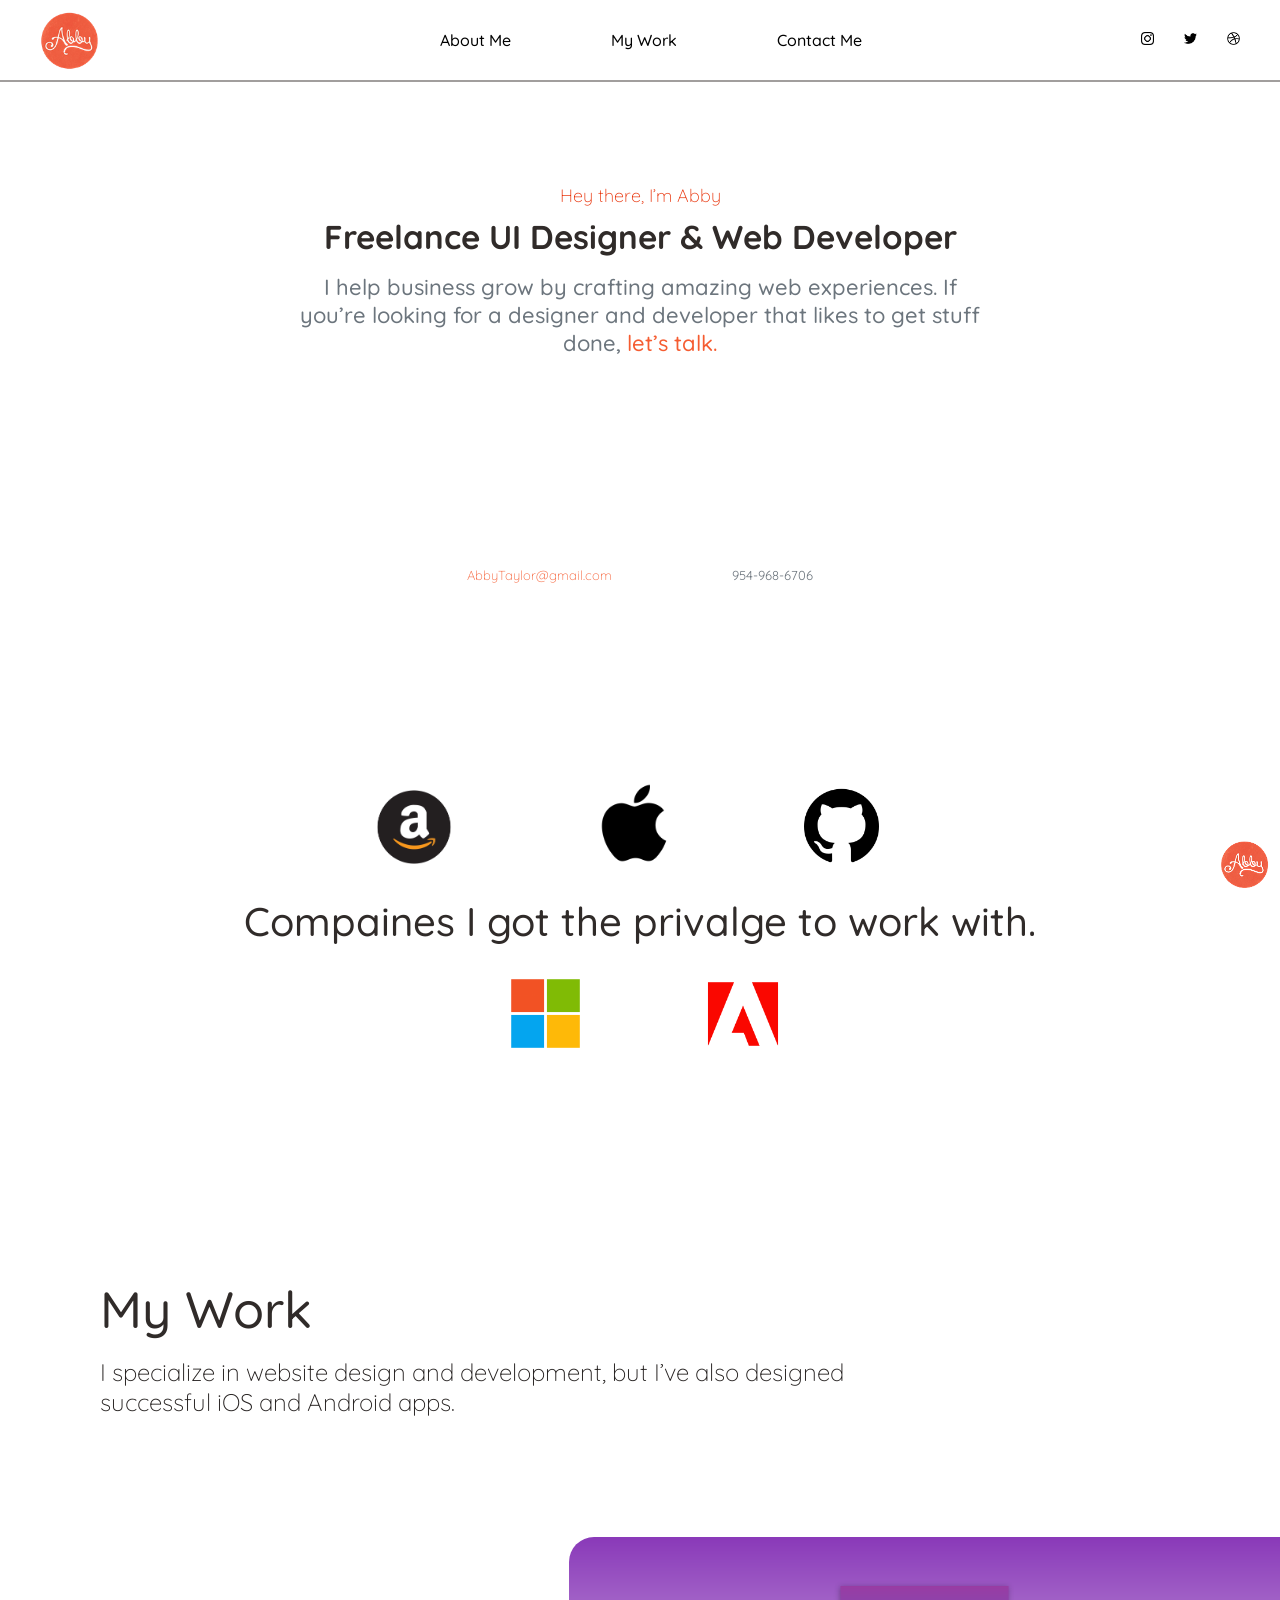
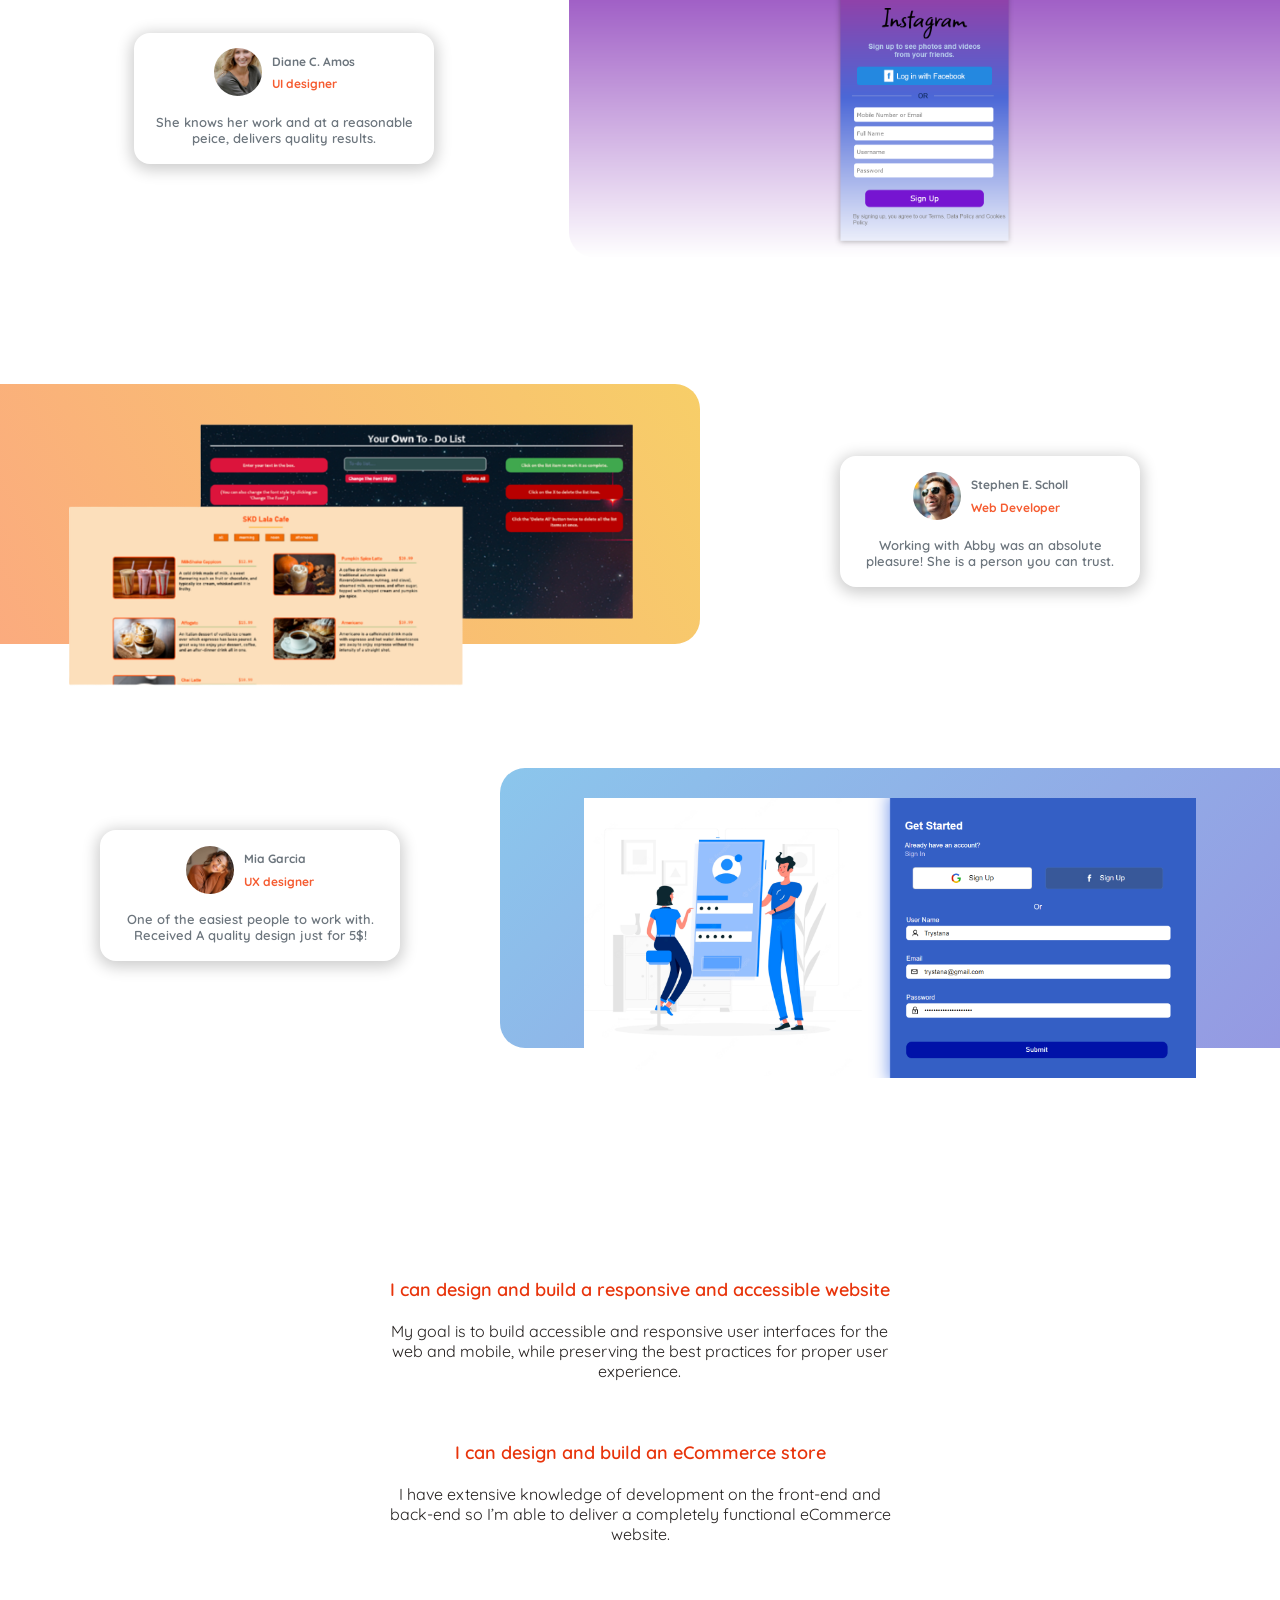
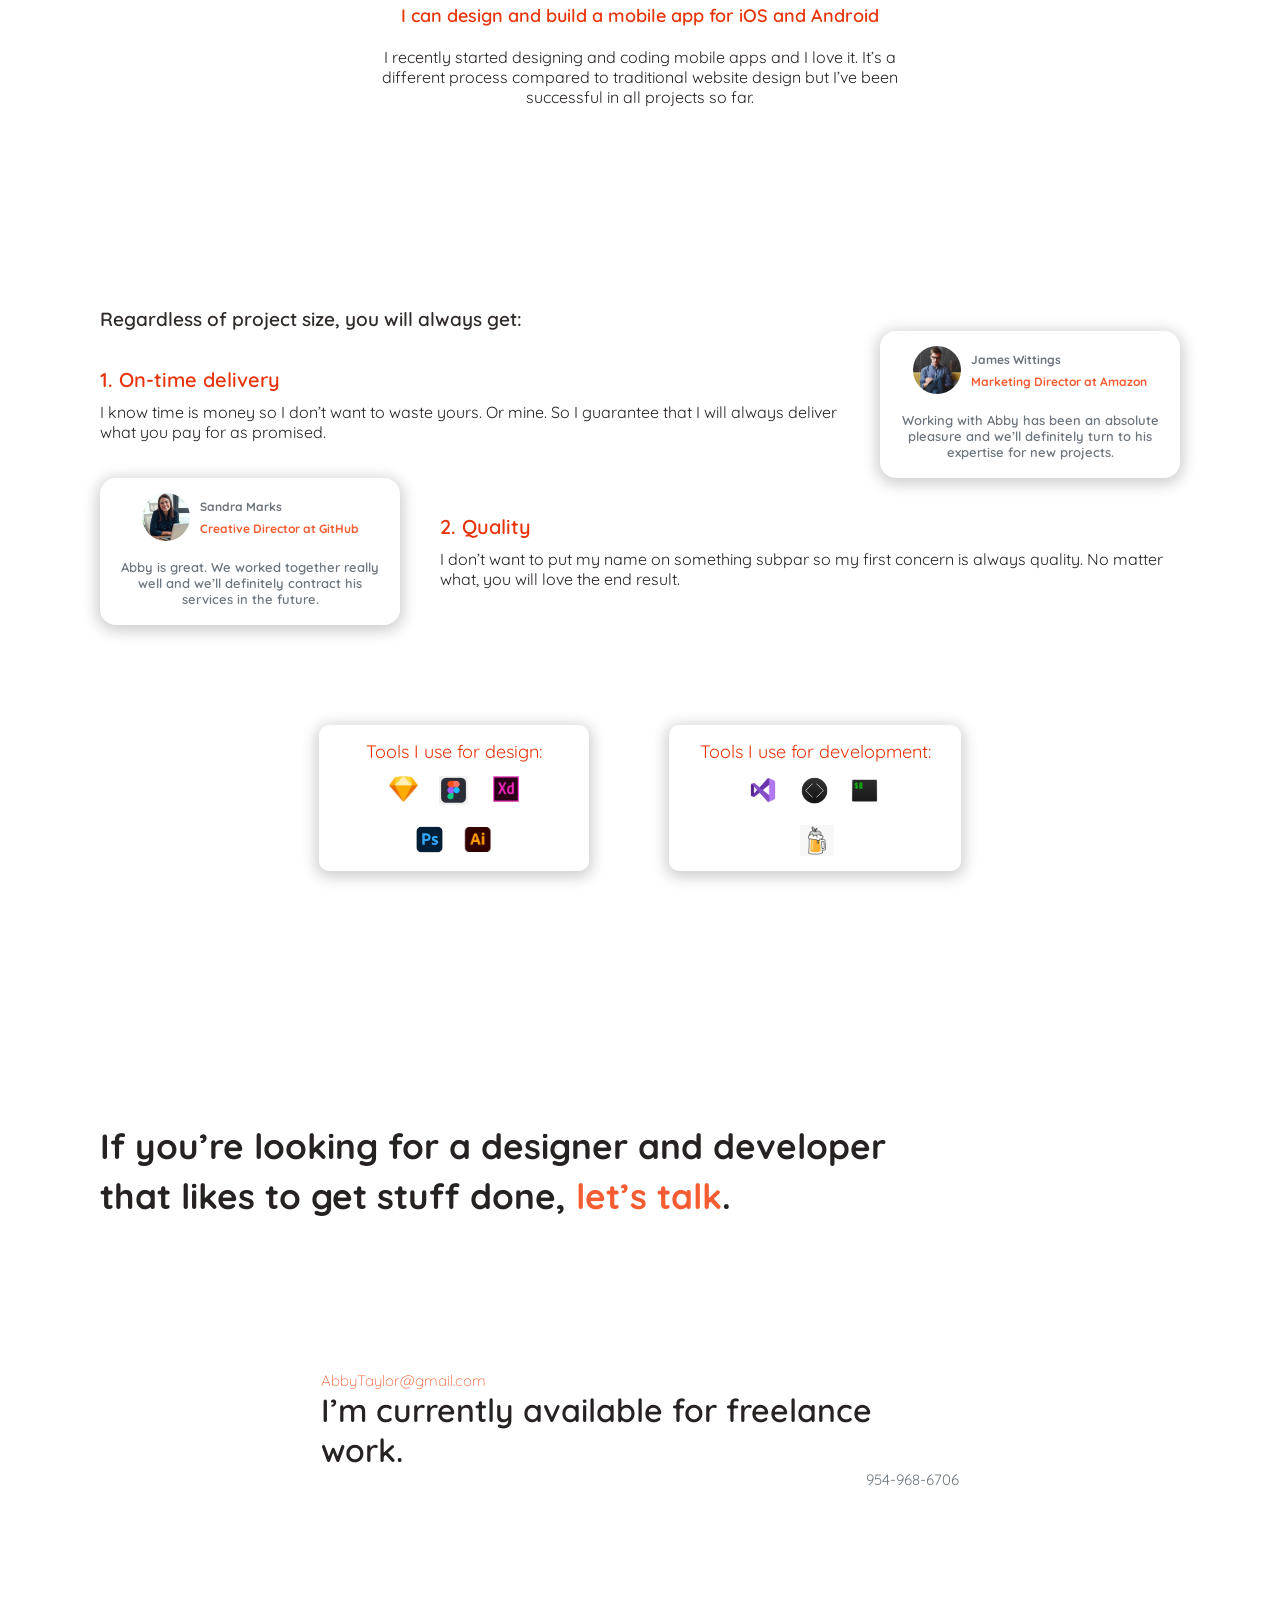
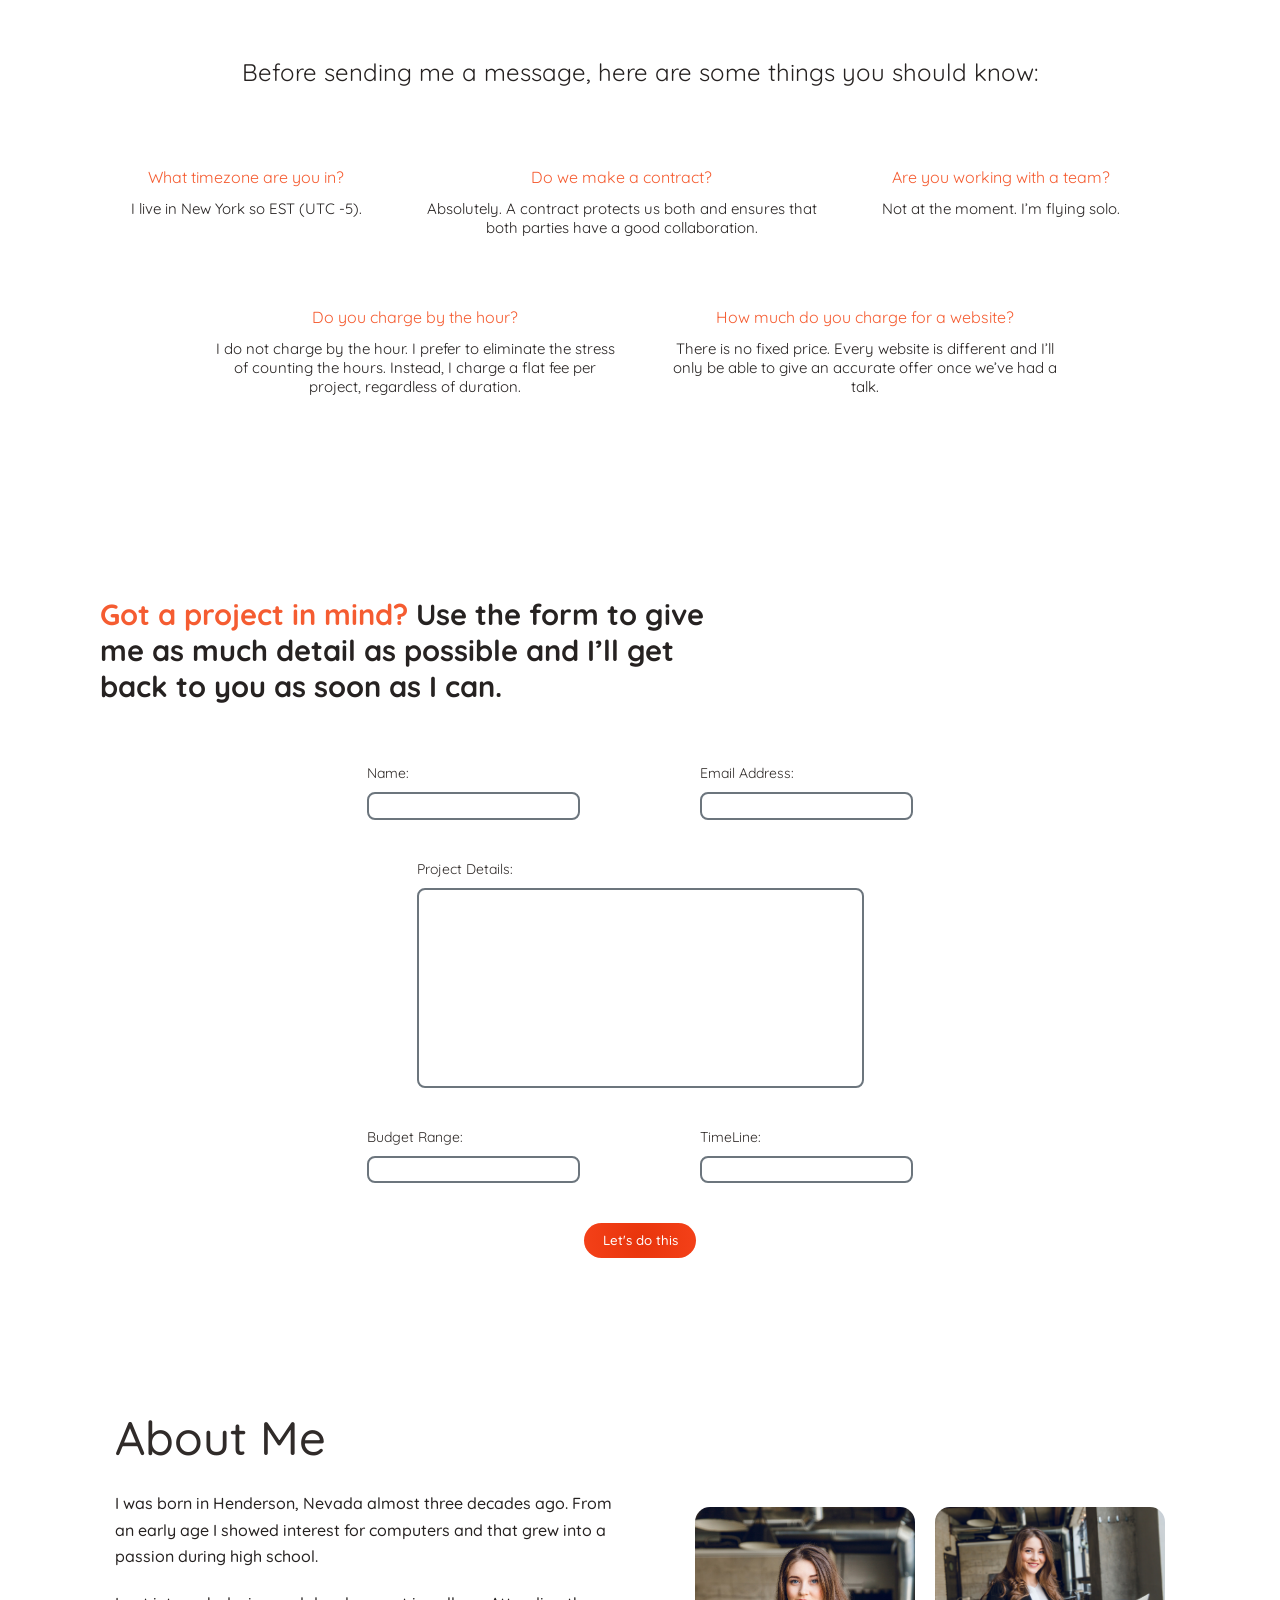
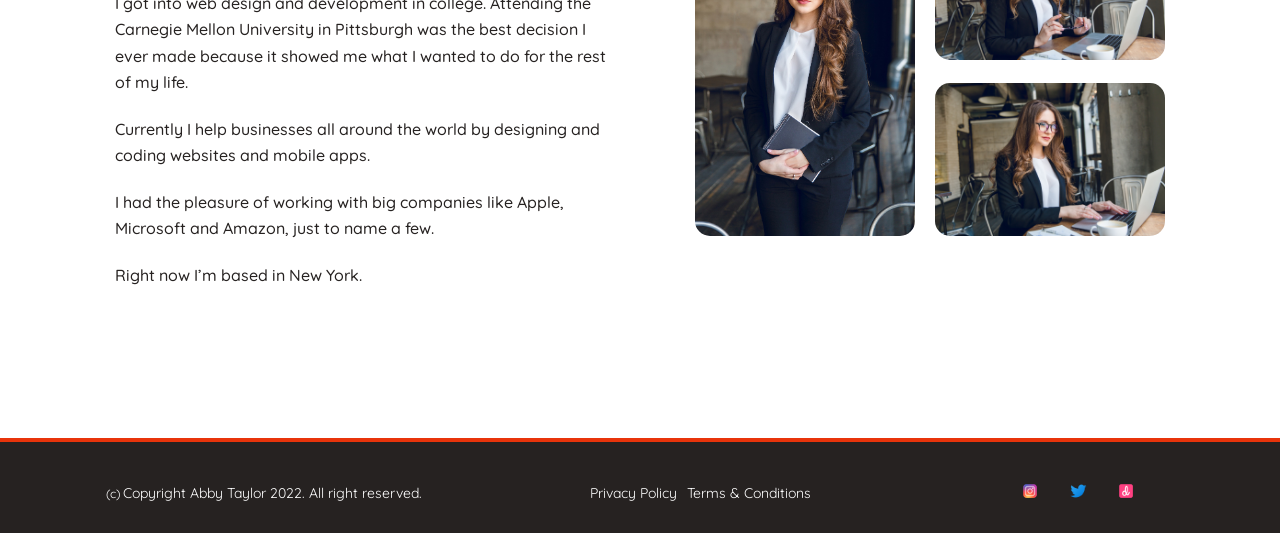
<file: index.html>
﻿<!DOCTYPE html>
<html>
    <head>
        <meta charset="utf-8" />
        <title>Abby Taylor</title>
        <meta name="viewport" content="width=device-width, initial-scale=1.0">
        <link href="Fp.css" rel="stylesheet" />
    </head>
    <body>

        <header class="header" id="header">

            <img src="Img/logo.png" class="logo" />

            <nav>
                <ul class="nav-links">
                    <li><a class="nav-li about-me" id="AboutMe">About Me</a></li>
                    <li><a class="nav-li my-work" id="MyWork">My Work</a></li>
                    <li><a class="nav-li contant-me" id="ContactMe">Contact Me</a></li>
                </ul>
            </nav>

            <ul class="img-ul">
                <li><img src="Img/logo/instagram-brands.png" class="fa-brands fa-instagram" /></li>
                <li><img src="Img/logo/twitter-brands.png" class="fa-brands fa-twitter" /></li>
                <li><img src="Img/logo/dribbble-brands.png" class="fa-brands fa-dribbble" /></li>
            </ul>

        </header>

        <!-- HERO SECTION -->

        <main class="main-section" id="hero-section">
            <section class="hero-section">
                <h3 class="hero-name">Hey there, I’m Abby</h3>
                <h1 class="hero-job">Freelance UI Designer & Web Developer</h1>
                <h2 class="hero-intro">
                    I help business grow by crafting amazing web experiences. If
                    you’re looking for a designer and developer that likes to get stuff
                    done, <span class="hero-intro-highlight">let’s talk.</span>
                </h2>
            </section>

            <div class=button-with-de>
                <p><a class="email">AbbyTaylor@gmail.com</a></p>
                <p class="num">954-968-6706</p>
            </div>
        </main>

        <!-- CLIENT SECTION -->

        <section class="client-section">

            <div class="client-section-container">
                <ul class="company-img">
                    <li><img class="amazon image" src="Img/logo/amezon.png" /></li>
                    <li><img class="apple image" src="Img/logo/apple.png" /></li>
                    <li><img class="github image" src="Img/logo/github.png" /></li>
                </ul>

                <p class="client-header">Compaines I got the privalge to work with.</p>

                <ul class="company-img-sec">
                    <li><img class="microsoft image" src="Img/logo/microsoft.png" /></li>
                    <li><img class="adobe image" src="Img/logo/adobe.png" /></li>
                </ul>
            </div>
        </section>

        <!-- PORTFOLIO SECTION -->

        <section class="portfolio-section" id="work-section">

            <div class="portfolio-first-section">
                <div>
                    <h2 class="portfolio-header">My Work</h2>
                    <p class="portfolio-discription">
                        I specialize in website design and development, but I’ve also
                        designed successful iOS and Android apps.
                    </p>
                </div>
            </div>

                <div class="project-testnomail insta-testnomail">
                    <div class="testnomail-box second-testnomail">
                        <div class="testnomail-info-box">
                            <div class="testnomial-image-box"><img class="ppl" src="people/woman-2.jpg" /></div>
                            <div>
                                <p class="testnomail-name">Diane C. Amos</p>
                                <p class="testnomail-job">UI designer</p>
                            </div>
                        </div>
                        <p class="testnomail-review">
                            She knows her work and at a reasonable peice, delivers quality results.
                        </p>
                    </div>

                    <div class="portfolio-image-one">
                        <img class="insta-pic" src="Img/insta.png" />
                    </div>
                </div>

            <div class="project-testnomail">
                <div class="portfolio-second-section">
                    <div class="portfolio-image-two">
                        <img class="images sec-image" src="Img/sec-collage2.png" />
                    </div>
                </div>

                <div class="testnomail-box first-testnomail">
                    <div class="testnomail-info-box">
                        <div class="testnomial-image-box"><img class="ppl" src="people/man-2.jpg" /></div>
                        <div>
                            <p class="testnomail-name">Stephen E. Scholl</p>
                            <p class="testnomail-job">Web Developer</p>
                        </div>
                    </div>
                    <p class="testnomail-review">
                        Working with Abby was an absolute pleasure! She is a person you can trust.
                    </p>
                </div>
            </div>

            <div class="project-testnomail">
                <div class="testnomail-box third-testnomial">
                    <div class="testnomail-info-box">
                        <div class="testnomial-image-box"><img class="ppl" src="people/woman-1.jpg" /></div>
                        <div>
                            <p class="testnomail-name">Mia Garcia</p>
                            <p class="testnomail-job">UX designer</p>
                        </div>
                    </div>
                    <p class="testnomail-review">
                        One of the easiest people to work with. Received A quality design just for 5$!
                    </p>
                </div>

                <div class="portfolio-third-section">
                    <div class="portfolio-image-third">
                        <img class="images login-image" src="Img/login.png" />
                    </div>
                </div>
            </div>
        </section>




        <!-- SERIVCE SECTION -->

        <section class="service-section">

            <div class="service-section-mainbox">

                <div class="title-disc-box">
                    <p class="title">I can design and build a responsive and accessible website</p>
                    <p class="disc">
                        My goal is to build accessible and responsive user interfaces for
                        the web and mobile, while preserving the best practices for proper
                        user experience.
                    </p>
                </div>

                <div class="title-disc-box">
                    <p class="title">I can design and build an eCommerce store</p>
                    <p class="disc">
                        I have extensive knowledge of development on the front-end and
                        back-end so I’m able to deliver a completely functional
                        eCommerce website.
                    </p>
                </div>

                <div class="title-disc-box">
                    <p class="title">I can design and build a mobile app for iOS and Android</p>
                    <p class="disc">
                        I recently started designing and coding mobile apps and I love it.
                        It’s a different process compared to traditional website design but
                        I’ve been successful in all projects so far.
                    </p>
                </div>
            </div>
        </section>

        <!-- ADVANTAGE SECTION -->

        <section class="advantage-section">

            <!-- Advantage Section -->
            <div class="advantage-header">Regardless of project size, you will always get:</div>

            <div class="point-testnomail-flexbox">
                <div>
                    <div class="advantage-point">1. On-time delivery</div>
                    <div class="advantage-point-disc">
                        I know time is money so I don’t want to waste yours. Or mine. So I
                        guarantee that I will always deliver what you pay for as promised.
                    </div>
                </div>

                <div class="project-testnomail">
                    <div class="testnomail-box second-testnomail advantage-testnomail">
                        <div class="testnomail-info-box">
                            <div class="testnomial-image-box"><img class="ppl" src="people/man-3.jpg" /></div>
                            <div>
                                <p class="testnomail-name">James Wittings</p>
                                <p class="testnomail-job">Marketing Director at Amazon</p>
                            </div>
                        </div>
                        <p class="testnomail-review">
                            Working with Abby has been an absolute pleasure and we’ll
                            definitely turn to his expertise for new projects.
                        </p>
                    </div>
                </div>
            </div>

            <div class="point-testnomail-sec-flexbox">

                <div class="project-testnomail">
                    <div class="testnomail-box second-testnomail advantage-testnomail">
                        <div class="testnomail-info-box">
                            <div class="testnomial-image-box"><img class="ppl" src="people/woman-3.jpg" /></div>
                            <div>
                                <p class="testnomail-name">Sandra Marks</p>
                                <p class="testnomail-job">Creative Director at GitHub</p>
                            </div>
                        </div>
                        <p class="testnomail-review">
                            Abby is great. We worked together really well and we’ll
                            definitely contract his services in the future.
                        </p>
                    </div>
                </div>

                <div>
                    <div class="advantage-point">2. Quality</div>
                    <div class="advantage-point-disc">
                        I don’t want to put my name on something subpar so my first
                        concern is always quality. No matter what, you will love the end
                        result.
                    </div>
                </div>
            </div>


            <!-- Desigining tools box -->

            <div class="tools-mainbox">

                <div class="design-box design-box-one">
                    <div class="design-header">Tools I use for design:</div>

                    <div class="images-of-design design-image-one">
                        <img class="sketch tools" src="Img/logo/sketch.png" />
                        <img class="figma tools" src="Img/logo/figma.png" />
                        <img class="adobe-xd tools" src="Img/logo/adobe-xd.png" />
                        <div class="grid-second-row">
                            <img class="adobe-phs tools" src="Img/logo/adobe-photoshop.png" />
                            <img class="adobe-illu tools" src="Img/logo/adobe-Illustrator.png" />
                        </div>
                    </div>
                </div>

                <div class="design-box design-box-two">
                    <div class="design-header design-header-second">Tools I use for development:</div>

                    <div class="images-of-design design-image-two">
                        <img class="VSCode tools" src="Img/logo/Visual-Studio-Logo.png" />
                        <img class="codekiticon tools" src="Img/logo/codekiticon.png" />
                        <img class="iTerm tools" src="Img/logo/ITerm.png" />
                        <img class="homebrew tools" src="Img/logo/homebrew.png" />
                    </div>
                </div>
            </div>
        </section>

        <!-- CONTACT PAGE SECTION -->

        <section class="contact-section">

            <h2 class="contact-header">
                If you’re looking for a designer and developer that likes to get stuff
                done, <span class="header-span">let’s talk</span>.
            </h2>

            <div class="contact-subtitle-mainbox">
                <div class="contact-subtitle-secbox">
                    <div class="email contact-seaction-email">AbbyTaylor@gmail.com</div>
                    <div class="subtitle-line">I’m currently available for freelance work.</div>
                    <div class="num contact-seaction-num">954-968-6706</div>
                </div>
            </div>

            <!-- FAQ Section -->

            <div class="faq-header">
                Before sending me a message, here are some things you should
                know:
            </div>

            <div class="question-answer">

                <div class="faq faq-one">
                    <div class="question">What timezone are you in?</div>
                    <div class="answer">I live in New York so EST (UTC -5).</div>
                </div>

                <div class="faq">
                    <div class="question">Do we make a contract?</div>
                    <div class="answer">
                        Absolutely. A contract protects us both and ensures that both
                        parties have a good collaboration.
                    </div>
                </div>

                <div class="faq">
                    <div class="question">Are you working with a team?</div>
                    <div class="answer">
                        Not at the moment. I’m flying solo.
                    </div>
                </div>

            </div>

            <div class="question-answer-second-row">
                <div class="faq">
                    <div class="question">Do you charge by the hour?</div>
                    <div class="answer">
                        I do not charge by the hour. I prefer to eliminate the stress of
                        counting the hours. Instead, I charge a flat fee per project,
                        regardless of duration.
                    </div>
                </div>

                <div class="faq">
                    <div class="question">How much do you charge for a website?</div>
                    <div class="answer">
                        There is no fixed price. Every website is different and I’ll only be
                        able to give an accurate offer once we’ve had a talk.
                    </div>
                </div>

            </div>
        </section>



        <!-- CONTACT FORM SECTION -->

        <section class="contact-form-section" id="contact-section">

            <h2 class="contact-form-header">
                <span class="header-span">Got a project in mind?</span> Use the form to give me as much detail as
                possible and I’ll get back to you as soon as I can.
            </h2>


            <form>
                <div class="name-email-box">
                    <div class="name-box">
                        <label class="form-headers">Name:</label>
                        <input type="text" class="input-el" id="name-input" />
                    </div>
                    <div class="email-box">
                        <label class="form-headers">Email Address:</label>
                        <input type="text" class="input-el" id="email-input" />
                    </div>
                </div>

                <div class="project-de-mainbox">
                    <div class="project-de-box">
                        <label class="form-headers">Project Details:</label>
                        <textarea id="project-input" class="input-el project-textarea" row="20" cols="50"></textarea>
                    </div>
                </div>


                <div class="budget-timeline-box">
                    <div class="mini-box">
                        <label class="form-headers">Budget Range:</label>
                        <input type="text" class="input-el" id="budget-input" />
                    </div>
                    <div class="mini-box">
                        <label class="form-headers">TimeLine:</label>
                        <input type="text" class="input-el" id="timeline-input" />
                    </div>
                </div>
            </form>

            <div class="form-sumbit-box"><button class="slide-bu" id="finel-bu">Let's do this</button></div>
        </section>

        <!-- ABOUT ME SECTION -->

        <section class="about-me-section" id="aboutme-section">

            <div class="about-me-image-box">

                <div class="about-me-box">

                    <h2 class="about-me-header">About Me</h2>

                    <div class="about-me-para-box">
                        <p class="first-para para">
                            I was born in Henderson, Nevada almost three decades ago. From
                            an early age I showed interest for computers and that grew into a
                            passion during high school.
                        </p>

                        <p class="second-para para">
                            I got into web design and development in college. Attending the
                            Carnegie Mellon University in Pittsburgh was the best decision I
                            ever made because it showed me what I wanted to do for the rest
                            of my life.
                        </p>

                        <p class="third-para para">
                            Currently I help businesses all around the world by designing and
                            coding websites and mobile apps.
                        </p>

                        <p class="forth-para para">
                            I had the pleasure of working with big companies like Apple,
                            Microsoft and Amazon, just to name a few.
                        </p>

                        <p class="ending-line para">
                            Right now I’m based in New York.
                        </p>
                    </div>
                </div>

                <div class="all-images">
                    <div class="rigtside-box">
                        <img class="abby-standing" src="people/abby-standing.jpg" />
                    </div>

                    <div class="collage-images">
                        <div><img class="abby-sitting" src="people/abby-sitting.jpg" /></div>
                        <div><img class="abby-working" src="people/abby-working.jpg" /></div>
                    </div>
                </div>
            </div>
        </section>


        <!-- FOOTER SECTION -->

        <footer class="footer-section">

            <div class="center-footer-elements">
                <div class="copyright-claim"><span class="claim">(c) </span>Copyright Abby Taylor 2022. All right reserved.</div>

                <div class="policy-conditions">
                    <div class="policy">Privacy Policy</div>
                    <div class="conditions">Terms & Conditions</div>
                </div>

                <ul class="colorful-img-ul">
                    <li><img src="Img/logo/insta-colorful.png" class="colorful-insta" /></li>
                    <li><img src="Img/logo/twitter-colorful.png" class="colorful-twitter" /></li>
                    <li><img src="Img/logo/dribbble-colorful.png" class="colorful-dribbble" /></li>
                </ul>
            </div>
        </footer>

        <div class="gotop-box" id="gotop-box">
            <img id="gotop-image-button" src="Img/logo-removebg-preview.png" />
        </div>
        <!--<a href="https://www.freepik.com/photos/happy-business-woman">Happy business woman photo created by lookstudio - www.freepik.com</a>
    <a href="https://www.freepik.com/photos/office-lady">Office lady photo created by lookstudio - www.freepik.com</a>
    <a href='https://www.freepik.com/photos/happy-business-woman'>Happy business woman photo created by lookstudio - www.freepik.com</a>  -->
        <script src="Fp.js"></script>
    </body>
</html>
</file>
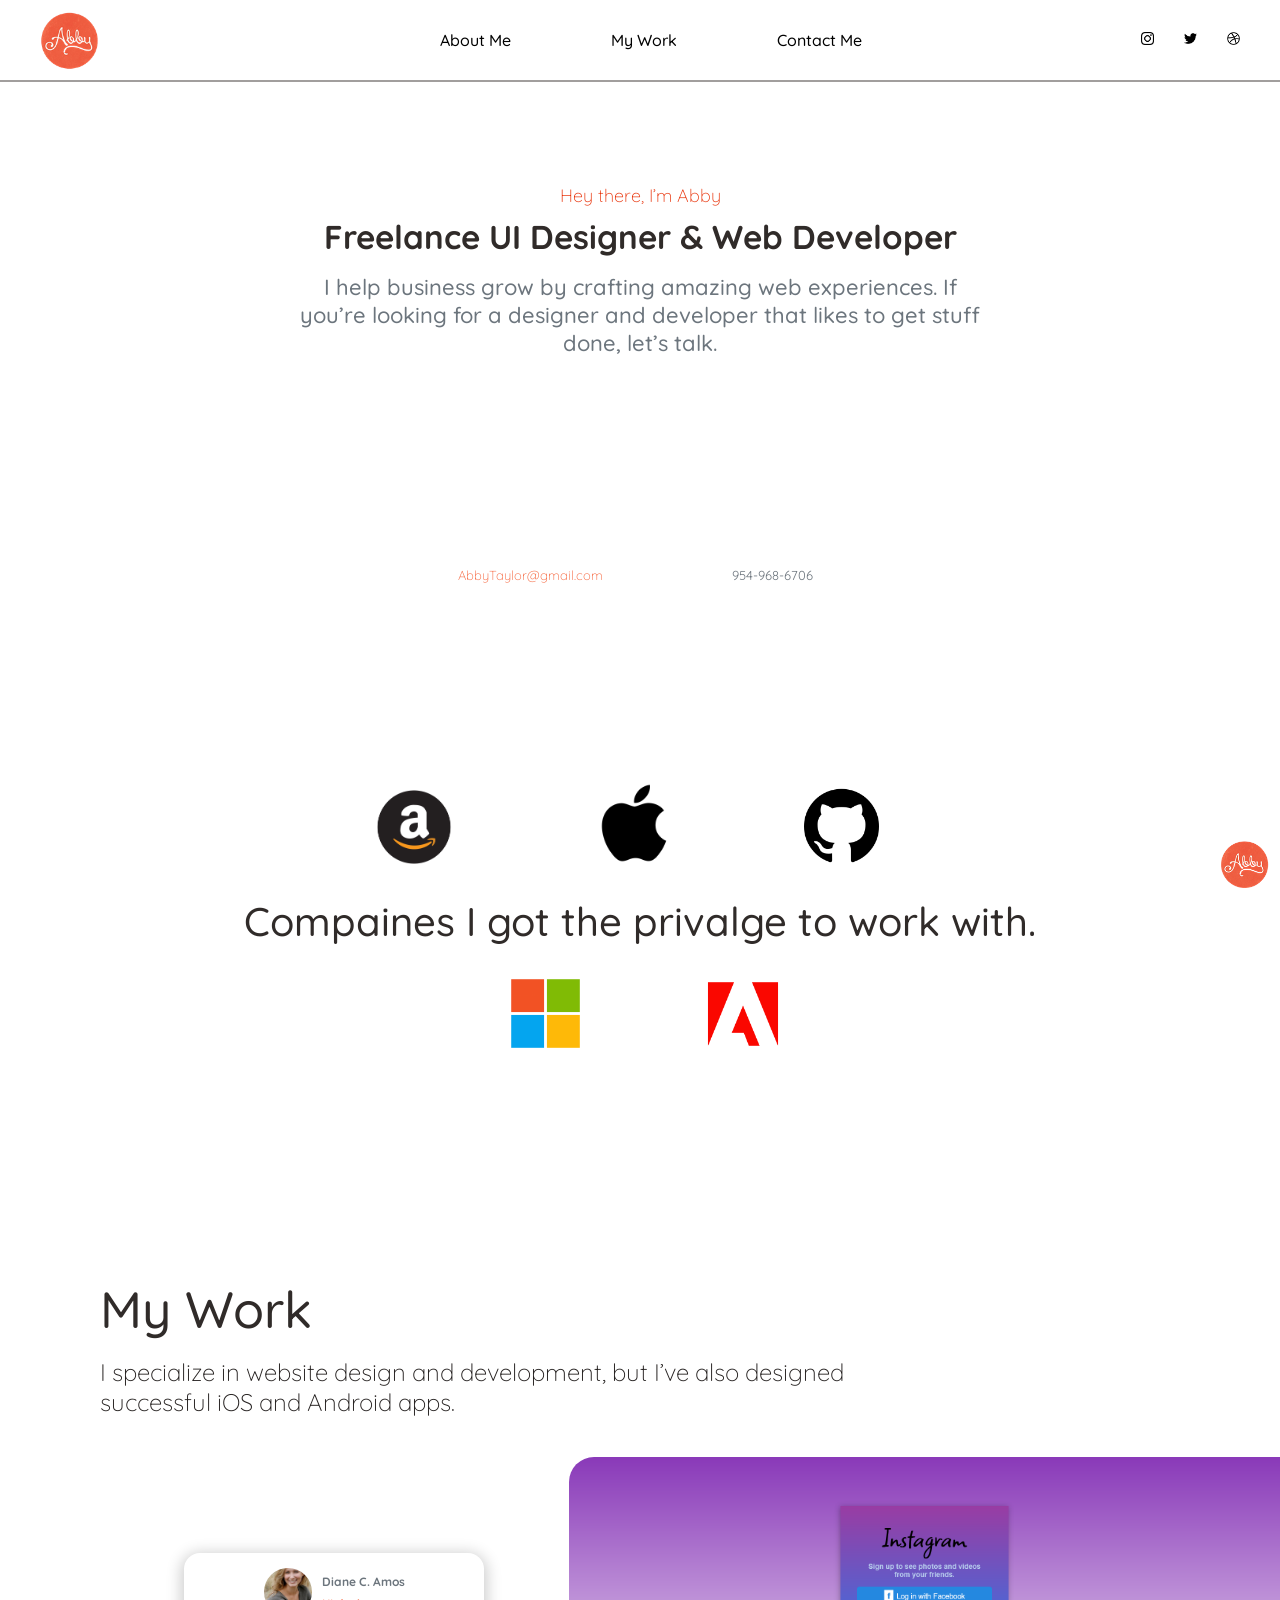
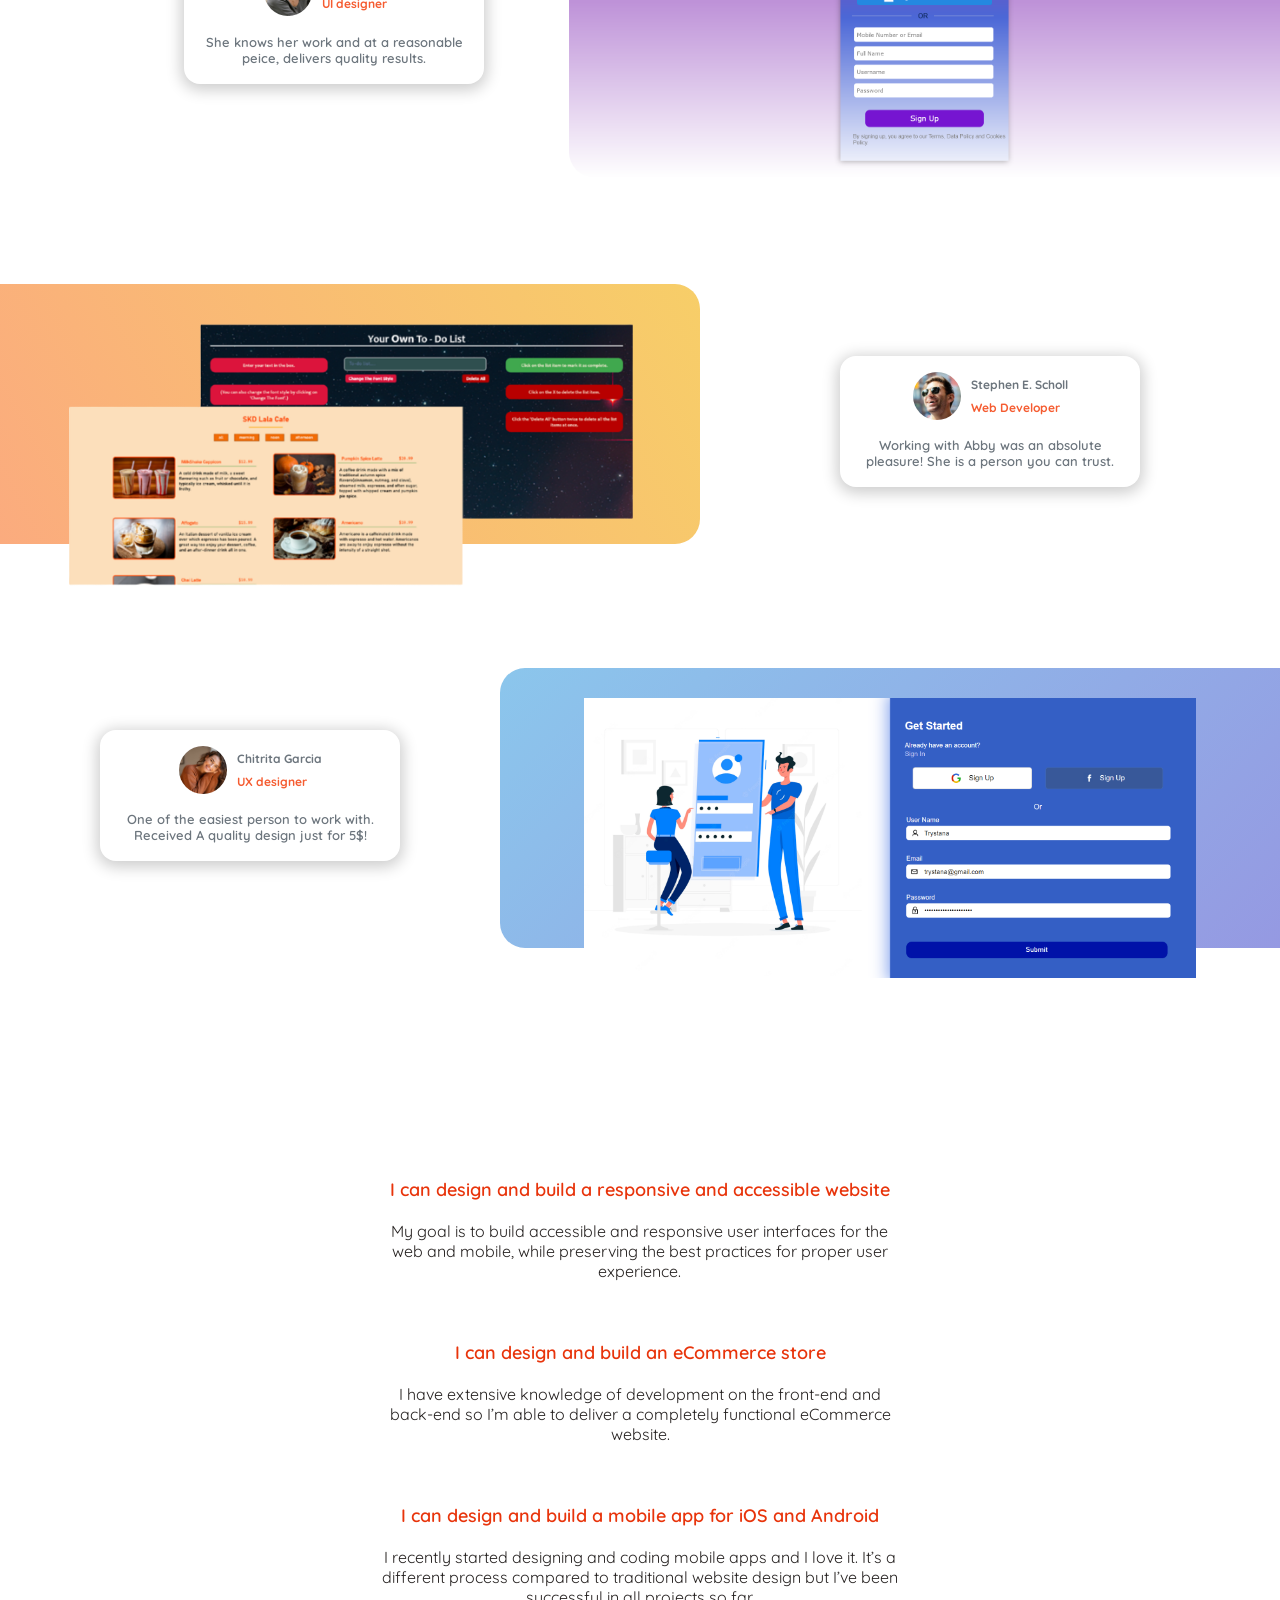
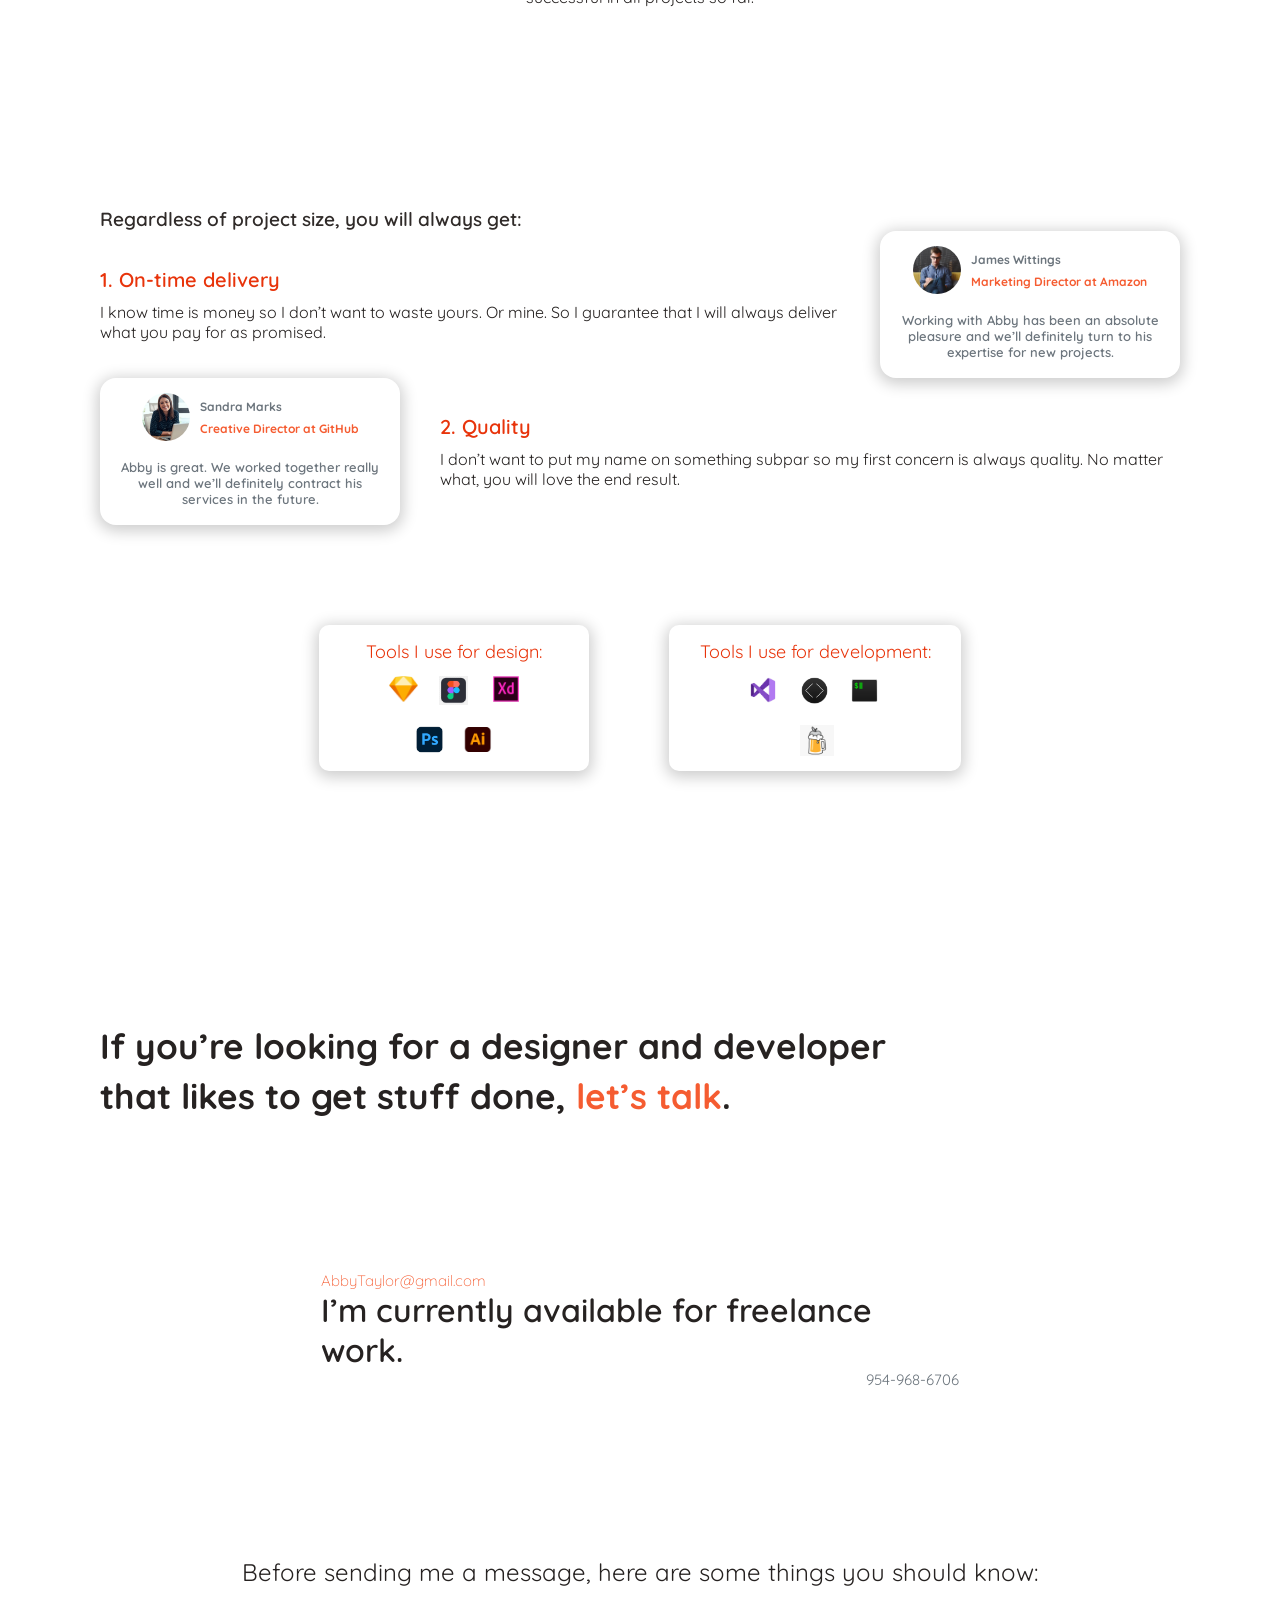
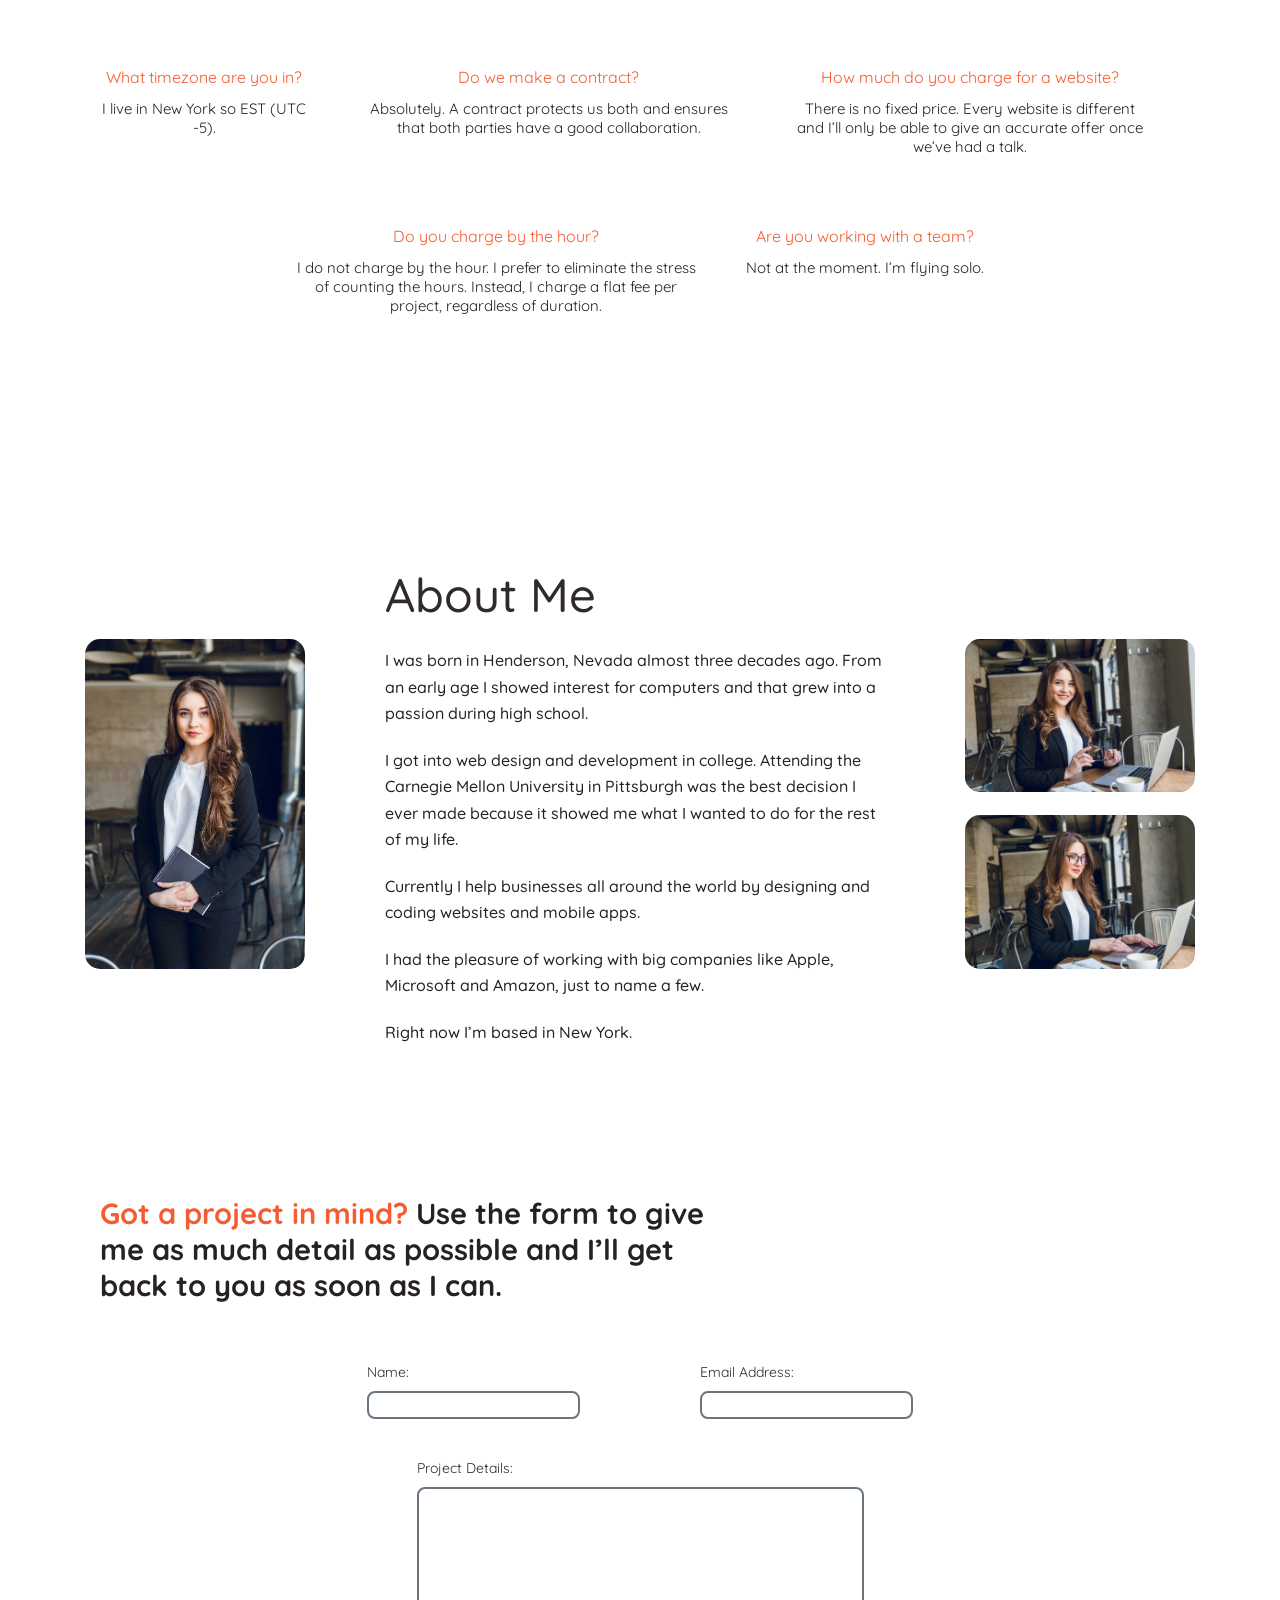
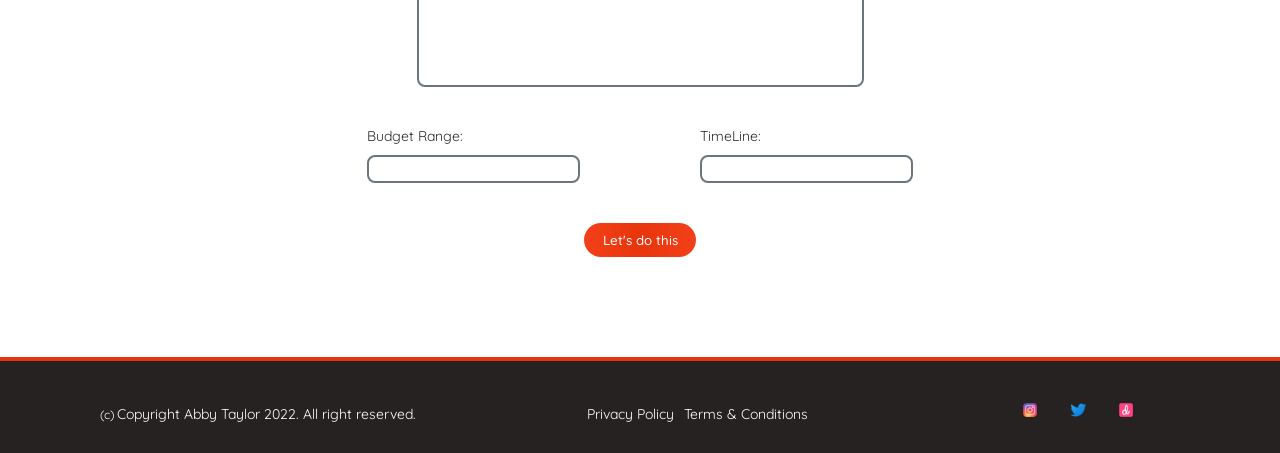
<file: Fp.html>
﻿<!DOCTYPE html>
<html>
    <head>
        <meta charset="utf-8" />
        <title>Abby Taylor</title>
        <link href="Fp.css" rel="stylesheet" />
    </head>
    <body>

        <header class="header" id="header">

            <img src="Img/logo.png" class="logo" />

            <nav>
                <ul class="nav-links">
                    <li><a class="nav-li about-me" id="AboutMe">About Me</a></li>
                    <li><a class="nav-li my-work" id="MyWork">My Work</a></li>
                    <li><a class="nav-li contant-me" id="ContactMe">Contact Me</a></li>
                </ul>
            </nav>

            <ul class="img-ul">
                <li><img src="Img/logo/instagram-brands.png" class="fa-brands fa-instagram" /></li>
                <li><img src="Img/logo/twitter-brands.png" class="fa-brands fa-twitter" /></li>
                <li><img src="Img/logo/dribbble-brands.png" class="fa-brands fa-dribbble" /></li>
            </ul>

        </header>

        <!-- HERO SECTION -->

        <main class="main-section" id="hero-section">
            <section class="hero-section">
                <h3 class="hero-name">Hey there, I’m Abby</h3>
                <h1 class="hero-job">Freelance UI Designer & Web Developer</h1>
                <h2 class="hero-intro">
                    I help business grow by crafting amazing web experiences. If
                    you’re looking for a designer and developer that likes to get stuff
                    done, let’s talk.
                </h2>
            </section>

            <div class=button-with-de>
                <p><a class="email">AbbyTaylor@gmail.com</a></p>
                <div class="num-di">
                    <p class="num">954-968-6706</p>
                </div>
            </div>
        </main>

        <!-- CLIENT SECTION -->

        <section class="client-section">

            <div class="client-section-container">
                <ul class="company-img">
                    <li><img class="amazon image" src="Img/logo/amezon.png" /></li>
                    <li><img class="apple image" src="Img/logo/apple.png" /></li>
                    <li><img class="github image" src="Img/logo/github.png" /></li>
                </ul>

                <p class="client-header">Compaines I got the privalge to work with.</p>

                <ul class="company-img-sec">
                    <li><img class="microsoft image" src="Img/logo/microsoft.png" /></li>
                    <li><img class="adobe image" src="Img/logo/adobe.png" /></li>
                </ul>
            </div>
        </section>

        <!-- PORTFOLIO SECTION -->

        <section class="portfolio-section" id="work-section">

            <div class="portfolio-first-section">
                <div>
                    <h2 class="portfolio-header">My Work</h2>
                    <p class="portfolio-discription">
                        I specialize in website design and development, but I’ve also
                        designed successful iOS and Android apps.
                    </p>
                </div>

                <div class="project-testnomail">
                    <div class="testnomail-box second-testnomail">
                        <div class="testnomail-info-box">
                            <div class="testnomial-image-box"><img class="ppl" src="people/woman-2.jpg" /></div>
                            <div>
                                <p class="testnomail-name">Diane C. Amos</p>
                                <p class="testnomail-job">UI designer</p>
                            </div>
                        </div>
                        <p class="testnomail-review">
                            She knows her work and at a reasonable peice, delivers quality results.
                        </p>
                    </div>

                    <div class="portfolio-image-one">
                        <img class="insta-pic" src="Img/insta.png" />
                    </div>
                </div>
            </div>

            <div class="project-testnomail">
                <div class="portfolio-second-section">
                    <div class="portfolio-image-two">
                        <img class="images sec-image" src="Img/sec-collage2.png" />
                    </div>
                </div>

                <div class="testnomail-box first-testnomail">
                    <div class="testnomail-info-box">
                        <div class="testnomial-image-box"><img class="ppl" src="people/man-2.jpg" /></div>
                        <div>
                            <p class="testnomail-name">Stephen E. Scholl</p>
                            <p class="testnomail-job">Web Developer</p>
                        </div>
                    </div>
                    <p class="testnomail-review">
                        Working with Abby was an absolute pleasure! She is a person you can trust.
                    </p>
                </div>
            </div>

            <div class="project-testnomail">
                <div class="testnomail-box third-testnomial">
                    <div class="testnomail-info-box">
                        <div class="testnomial-image-box"><img class="ppl" src="people/woman-1.jpg" /></div>
                        <div>
                            <p class="testnomail-name">Chitrita Garcia</p>
                            <p class="testnomail-job">UX designer</p>
                        </div>
                    </div>
                    <p class="testnomail-review">
                        One of the easiest person to work with. Received A quality design just for 5$!
                    </p>
                </div>

                <div class="portfolio-third-section">
                    <div class="portfolio-image-third">
                        <img class="images login-image" src="Img/login.png" />
                    </div>
                </div>
            </div>
        </section>




        <!-- SERIVCE SECTION -->

        <section class="service-section">

            <div class="service-section-mainbox">

                <div class="title-disc-box">
                    <p class="title">I can design and build a responsive and accessible website</p>
                    <p class="disc">
                        My goal is to build accessible and responsive user interfaces for
                        the web and mobile, while preserving the best practices for proper
                        user experience.
                    </p>
                </div>

                <div class="title-disc-box">
                    <p class="title">I can design and build an eCommerce store</p>
                    <p class="disc">
                        I have extensive knowledge of development on the front-end and
                        back-end so I’m able to deliver a completely functional
                        eCommerce website.
                    </p>
                </div>

                <div class="title-disc-box">
                    <p class="title">I can design and build a mobile app for iOS and Android</p>
                    <p class="disc">
                        I recently started designing and coding mobile apps and I love it.
                        It’s a different process compared to traditional website design but
                        I’ve been successful in all projects so far.
                    </p>
                </div>
            </div>
        </section>

        <!-- ADVANTAGE SECTION -->

        <section class="advantage-section">

            <!-- Advantage Section -->
            <div class="advantage-header">Regardless of project size, you will always get:</div>

            <div class="point-testnomail-flexbox">
                <div>
                    <div class="advantage-point">1. On-time delivery</div>
                    <div class="advantage-point-disc">
                        I know time is money so I don’t want to waste yours. Or mine. So I
                        guarantee that I will always deliver what you pay for as promised.
                    </div>
                </div>

                <div class="project-testnomail">
                    <div class="testnomail-box second-testnomail advantage-testnomail">
                        <div class="testnomail-info-box">
                            <div class="testnomial-image-box"><img class="ppl" src="people/man-3.jpg" /></div>
                            <div>
                                <p class="testnomail-name">James Wittings</p>
                                <p class="testnomail-job">Marketing Director at Amazon</p>
                            </div>
                        </div>
                        <p class="testnomail-review">
                            Working with Abby has been an absolute pleasure and we’ll
                            definitely turn to his expertise for new projects.
                        </p>
                    </div>
                </div>
            </div>

            <div class="point-testnomail-sec-flexbox">

                <div class="project-testnomail">
                    <div class="testnomail-box second-testnomail advantage-testnomail">
                        <div class="testnomail-info-box">
                            <div class="testnomial-image-box"><img class="ppl" src="people/woman-3.jpg" /></div>
                            <div>
                                <p class="testnomail-name">Sandra Marks</p>
                                <p class="testnomail-job">Creative Director at GitHub</p>
                            </div>
                        </div>
                        <p class="testnomail-review">
                            Abby is great. We worked together really well and we’ll
                            definitely contract his services in the future.
                        </p>
                    </div>
                </div>

                <div>
                    <div class="advantage-point">2. Quality</div>
                    <div class="advantage-point-disc">
                        I don’t want to put my name on something subpar so my first
                        concern is always quality. No matter what, you will love the end
                        result.
                    </div>
                </div>
            </div>


            <!-- Desigining tools box -->

            <div class="tools-mainbox">

                <div class="design-box design-box-one">
                    <div class="design-header">Tools I use for design:</div>

                    <div class="images-of-design design-image-one">
                        <img class="sketch tools" src="Img/logo/sketch.png" />
                        <img class="figma tools" src="Img/logo/figma.png" />
                        <img class="adobe-xd tools" src="Img/logo/adobe-xd.png" />
                        <div class="grid-second-row">
                            <img class="adobe-phs tools" src="Img/logo/adobe-photoshop.png" />
                            <img class="adobe-illu tools" src="Img/logo/adobe-Illustrator.png" />
                        </div>
                    </div>
                </div>

                <div class="design-box design-box-two">
                    <div class="design-header design-header-second">Tools I use for development:</div>

                    <div class="images-of-design design-image-two">
                        <img class="VSCode tools" src="Img/logo/Visual-Studio-Logo.png" />
                        <img class="codekiticon tools" src="Img/logo/codekiticon.png" />
                        <img class="iTerm tools" src="Img/logo/ITerm.png" />
                        <img class="homebrew tools" src="Img/logo/homebrew.png" />
                    </div>
                </div>
            </div>
        </section>

        <!-- CONTACT PAGE SECTION -->

        <section class="contact-section">

            <h2 class="contact-header">
                If you’re looking for a designer and developer that likes to get stuff
                done, <span class="header-span">let’s talk</span>.
            </h2>

            <div class="contact-subtitle-mainbox">
                <div class="contact-subtitle-secbox">
                    <div class="email contact-seaction-email">AbbyTaylor@gmail.com</div>
                    <div class="subtitle-line">I’m currently available for freelance work.</div>
                    <div class="num contact-seaction-num">954-968-6706</div>
                </div>
            </div>

            <!-- FAQ Section -->

            <div class="faq-header">
                Before sending me a message, here are some things you should
                know:
            </div>

            <div class="question-answer">

                <div class="faq faq-one">
                    <div class="question">What timezone are you in?</div>
                    <div class="answer">I live in New York so EST (UTC -5).</div>
                </div>

                <div class="faq">
                    <div class="question">Do we make a contract?</div>
                    <div class="answer">
                        Absolutely. A contract protects us both and ensures that both
                        parties have a good collaboration.
                    </div>
                </div>

                <div class="faq">
                    <div class="question">How much do you charge for a website?</div>
                    <div class="answer">
                        There is no fixed price. Every website is different and I’ll only be
                        able to give an accurate offer once we’ve had a talk.
                    </div>
                </div>
            </div>

            <div class="question-answer-second-row">
                <div class="faq">
                    <div class="question">Do you charge by the hour?</div>
                    <div class="answer">
                        I do not charge by the hour. I prefer to eliminate the stress of
                        counting the hours. Instead, I charge a flat fee per project,
                        regardless of duration.
                    </div>
                </div>

                <div class="faq">
                    <div class="question">Are you working with a team?</div>
                    <div class="answer">
                        Not at the moment. I’m flying solo.
                    </div>
                </div>

            </div>
        </section>

        <!-- ABOUT ME SECTION -->

        <section class="about-me-section" id="aboutme-section">

            <div class="about-me-image-box">

                <div class="rigtside-box">
                    <img class="abby-standing" src="people/abby-standing.jpg" />
                </div>

                <div class="about-me-box">

                    <h2 class="about-me-header">About Me</h2>

                    <div class="about-me-para-box">
                        <p class="first-para para">
                            I was born in Henderson, Nevada almost three decades ago. From
                            an early age I showed interest for computers and that grew into a
                            passion during high school.
                        </p>

                        <p class="second-para para">
                            I got into web design and development in college. Attending the
                            Carnegie Mellon University in Pittsburgh was the best decision I
                            ever made because it showed me what I wanted to do for the rest
                            of my life.
                        </p>

                        <p class="third-para para">
                            Currently I help businesses all around the world by designing and
                            coding websites and mobile apps.
                        </p>

                        <p class="forth-para para">
                            I had the pleasure of working with big companies like Apple,
                            Microsoft and Amazon, just to name a few.
                        </p>

                        <p class="ending-line para">
                            Right now I’m based in New York.
                        </p>
                    </div>
                </div>

                <div class="collage-images">
                    <div><img class="abby-sitting" src="people/abby-sitting.jpg" /></div>
                    <div><img class="abby-working" src="people/abby-working.jpg" /></div>
                </div>
                </div>
        </section>

        <!-- CONTACT FORM SECTION -->

        <section class="contact-form-section" id="contact-section">

            <h2 class="contact-form-header">
                <span class="header-span">Got a project in mind?</span> Use the form to give me as much detail as
                possible and I’ll get back to you as soon as I can.
            </h2>


            <form>
                <div class="name-email-box">
                    <div class="name-box">
                        <label class="form-headers">Name:</label>
                        <input type="text" class="input-el" id="name-input" />
                    </div>
                    <div class="email-box">
                        <label class="form-headers">Email Address:</label>
                        <input type="text" class="input-el" id="email-input"  />
                    </div>
                </div>

                <div class="project-de-mainbox">
                    <div class="project-de-box">
                        <label class="form-headers">Project Details:</label>
                        <textarea id="project-input" class="input-el project-textarea" row="20" cols="50"></textarea>
                    </div>
                </div>


                <div class="budget-timeline-box">
                    <div class="mini-box">
                        <label class="form-headers">Budget Range:</label>
                        <input type="text" class="input-el" id="budget-input"/>
                    </div>
                    <div class="mini-box">
                        <label class="form-headers">TimeLine:</label>
                        <input type="text" class="input-el" id="timeline-input"/>
                    </div>
                </div>
            </form>

            <div class="form-sumbit-box"><button class="slide-bu" id="finel-bu">Let's do this</button></div>
        </section>


        <!-- FOOTER SECTION -->

        <footer class="footer-section">

            <div class="copyright-claim"><span class="claim">(c) </span>Copyright Abby Taylor 2022. All right reserved.</div>

            <div class="policy-conditions">
                <div class="policy">Privacy Policy</div>
                <div class="conditions">Terms & Conditions</div>
            </div>

            <ul class="colorful-img-ul">
                <li><img src="Img/logo/insta-colorful.png" class="colorful-insta" /></li>
                <li><img src="Img/logo/twitter-colorful.png" class="colorful-twitter" /></li>
                <li><img src="Img/logo/dribbble-colorful.png" class="colorful-dribbble" /></li>
            </ul>
        </footer>

        <div class="gotop-box" id="gotop-box">
            <img  id="gotop-image-button" src="Img/logo.png"/>
        </div>

        <!--<a href="https://www.freepik.com/photos/happy-business-woman">Happy business woman photo created by lookstudio - www.freepik.com</a>
    <a href="https://www.freepik.com/photos/office-lady">Office lady photo created by lookstudio - www.freepik.com</a>
    <a href='https://www.freepik.com/photos/happy-business-woman'>Happy business woman photo created by lookstudio - www.freepik.com</a>  -->
        <script src="Fp.js"></script>
    </body>
</html>
</file>
<file: Fp.css>
﻿
@import url('https://fonts.googleapis.com/css2?family=Quicksand:wght@500;600;700&display=swap');



* {
    margin: 0;
    padding: 0;
    box-sizing: border-box;
    font-family: 'Quicksand', sans-serif;
}

:root {
    --margin-fir: 8px;
    --margin-sec: 16px;
    --margin-thi: 24px;
    --margin-for: 32px;
    --margin-fiv: 40px;
    --margin-six: 48px;
    --background-gra: radial-gradient(circle, rgba(232,52,11,1) 0%, rgba(244,65,25,1) 100%);
    --primary-cl: #e8340b;
    --secondary-cl: #F55C31;
    --alert-cl: #cf2e0a;
    --success-cl: #00A86C;
    --text-cl: #6C757D;
    --text-sec-cl: #a19e9d;
    --header-cl: #302b29;
    --header-sec-cl: #262221;
}

html {
    font-size: 62.5%;
}

/* HEADER START */

ul {
    list-style: none;
    display: flex;
}

.header {
    display: flex;
    align-items: center;
    justify-content: space-between;
    border-bottom: solid 2px var(--text-sec-cl);
}

.header .logo {
    width: 6rem;
    margin-left: 4em;
    padding: 1em 0;
}

.img-ul,
.colorful-img-ul {
    display: flex;
    gap: 3rem;
    margin-right: 4em;
}

.fa-brands {
    width: 1.3rem;
    cursor: pointer;
}

.nav-links {
    font-weight: 500;
    display: flex;
    gap: 10rem;
    margin-left: 6em;
}

.nav-li {
    font-size: 1.6rem;
    cursor: pointer;
    transition: all linear .20s;
    text-decoration: none;
}

    .nav-li:visited {
        color: var(--header-cl);
    }

    .nav-li:hover {
        color: var(--primary-cl);
    }

/* HEADER END */


/* HERO SECTION START */

.main-section {
    padding-bottom: 10em;
}

.hero-section {
    display: flex;
    flex-direction: column;
    justify-content: center;
    align-items: center;
    margin-top: 8%;
}

.hero-name {
    font-weight: 300;
    color: var(--primary-cl);
    margin-bottom: .5em;
    font-size: 1.8rem;
}

.hero-job {
    color: var(--header-cl);
    font-size: 3.3rem;
}

.hero-intro {
    font-weight: 500;
    font-size: 2.2rem;
    width: 54%;
    margin-top: .7em;
    color:var(--text-cl);
    text-align: center;
}

.hero-intro-highlight {
    color: var(--secondary-cl);
}

.email {
    font-weight: 300;
    color: var(--secondary-cl);
    font-size: 1.3rem;
    cursor: pointer;
}

.num-di {
    width: 10rem;
    display: flex;
    justify-content: center;
}

.num {
    font-size: 1.3rem;
    color: var(--text-cl);
}

.button-with-de {
    display: flex;
    justify-content: center;
    align-items: center;
    margin-top: 21rem;
    gap: 12rem;
}

.slide-bu {
    border: none;
    font-weight: 500;
    background: var(--background-gra);
    color: white;
    padding: .7em 1.4em;
    border-radius: 20px;
    cursor: pointer;
    transition: all linear .25s;
}

    .slide-bu:hover {
        color: var(--primary-cl);
        background: white;
        box-shadow: 0px 3px 15px 3px rgba(250, 186, 171, 1);
    }

/* HERO SECTION END */

/* CLIENT SECTION START */

.client-section {
    padding: 10em;
}

.client-section-container {
    display: flex;
    flex-direction: column;
    align-items: center;
    justify-content: center;
}

.company-img {
    display: flex;
    gap: 10rem;
    margin-bottom: 3rem;
    margin-right: var(--margin-six);
}

.company-img-sec {
    display: flex;
    gap: 10rem;
    margin-top: 3rem;
    margin-left: 3rem;
}

.image {
    width: 12rem;
}

.amazon {
    margin-bottom: -7.50rem;
}

.github {
    width: 7.50rem;
    margin-bottom: -7em;
    margin-left: 1rem;
}

.microsoft {
    width: 7.50rem;
}

.adobe {
    width: 12rem;
    margin-top: -2.20em;
}

.client-header {
    font-weight: 500;
    color: var(--header-cl);
    font-size: 4rem;
}

/* CLIENT SECTION END */


/* PORTFOLIO SECTION START */


.portfolio-section {
    padding: 10em 0;
}

.portfolio-first-section {
    padding-left: 10em;
    padding-bottom: 8em;
}

.portfolio-second-section {
    padding-bottom: 10em;
}

.portfolio-third-section {
    padding-top: 0;
    padding-right: 0;
}

.portfolio-header {
    font-weight: 500;
    font-size: 5.10rem;
    color: var(--header-cl);
}

.portfolio-discription {
    width: 80rem;
    font-weight: 300;
    font-size: 2.40rem;
    margin-top: 16px;
    margin-bottom: 4rem;
    color: var(--header-sec-cl);
}

.insta-testnomail {
    padding-bottom: 10em;
}

.portfolio-image-two,
.portfolio-image-third {
    background-color: #4158D0;
    border-top-left-radius: 25px;
    border-bottom-left-radius: 25px;
    margin-top: 2.4em;
    display: flex;
    justify-content: center;

}

.portfolio-image-two {
    background-color: #FBAB7E;
    background-image: linear-gradient(62deg, #FBAB7E 0%, #F7CE68 100%);
    border-top-left-radius: 0;
    border-bottom-left-radius: 0;
    border-top-right-radius: 25px;
    border-bottom-right-radius: 25px;
    height: 26rem;
    width: 70rem;
    margin-right: 0;
}


.portfolio-image-third {
    background-color: #8BC6EC;
    background-image: linear-gradient(135deg, #8BC6EC 0%, #9599E2 100%);
    width: 78rem;
}

.images {
    position: relative;
    top: 1rem;
    height: 32rem;
}

.insta-pic {
    height: 32rem;
    border-top-left-radius: 25px;
    border-bottom-left-radius: 25px;
}

.login-image {
    top: 3rem;
    height: 28rem;
}

/* PORTFOLIO SECTION END */


/* TESTNOMIAL SECTION START */

.testnomail-section {
    display: flex;
    justify-content: center;
    gap: 3.2em;
    padding: 10em;
}

.testnomail-box {
    display: flex;
    flex-direction: column;
    justify-content: center;
    align-items: center;
    width: 30rem;
    border-radius: 16px;
    box-shadow: 0px 3px 15px 3px rgba(0, 0, 0, .20);
}

.first-testnomail,
.second-testnomail,
.third-testnomial {
    margin: 0 auto;
}

.first-testnomail {
    margin-bottom: 6em; 
}

.ppl {
    width: 4.8rem;
    height: 4.8rem;
    object-fit: cover;
    border-radius: 50%;
}

.testnomail-info-box {
    display: flex;
    align-items: center;
    gap: 1rem;
    margin-top: 14px;
}

.testnomail-name,
.testnomail-job {
    margin: 0;
    margin-top: .6em;
    font-weight: 700;
    font-size: 1.2rem;
    color: #6C757D;
}

.testnomail-job {
    color: #F55C31;
    margin-bottom: .8em;
}

.testnomail-review {
    width: 26rem;
    text-align: center;
    margin: 0;
    margin-top: 1em;
    color: #6C757D;
    font-weight: 600;
    font-size: 1.3rem;
    padding-bottom: 1.4em;
}

.project-testnomail {
    display: flex;
    align-items: center;
    justify-content: space-between;
}

.point-testnomail-flexbox,
.point-testnomail-sec-flexbox {
    display: flex;
    align-items: center;
    gap: 4rem;
}

.advantage-testnomail {
    margin: 0;
}

/* TESTNOMIAL SECTION END */


/* ABOUT ME SECTION START */

.about-me-section {
    padding: 10em;
    padding-top: 5em;
    padding-bottom: 15em;
}

.about-me-header {
    font-weight: 500;
    font-size: 4.70rem;
    color: var(--header-cl);
    margin-bottom: .50em;
}

.about-me-para-box {
    display: flex;
    flex-direction: column;
    gap: 2rem;
}

.para {
    font-size: 1.6rem;
    font-weight: 500;
    width: 50rem;
    line-height: 2.65rem;
    color: var(--header-sec-cl);
}

.about-me-image-box {
    display: flex;
    justify-content: center;
    align-items: center;
    gap: 8rem;
}

.collage-images-box {
    display: flex;
    flex-direction: row;
    align-items: center;
    gap: 1rem;
}

.all-images {
    display: flex;
    align-items: center;
    gap: 2rem;
    margin-top: 5em;
}

.abby-standing {
    width: 22rem;
    border-radius: 15px;
}

.collage-images {
    display: flex;
    flex-direction: column;
    gap: 2rem;

}

.abby-sitting,
.abby-working {
    width: 23rem;
    border-radius: 15px;
}

/* ABOUT ME SECTION END */


/* SERVICE SECTION START */

.service-section {
    padding: 10em;
    padding-top: 13em;
}

.title-disc-box,
.service-section-mainbox {
    display: flex;
    flex-direction: column;
    align-items: center;
    gap: 2rem;
}

.service-section-mainbox {
    gap: 6rem;
}

.title {
    font-weight: 600;
    color: var(--primary-cl);
    font-size: 1.8rem;
}

.disc {
    border: none;
    text-align: center;
    font-size: 1.6rem;
    width: 48%;
    color: var(--header-sec-cl);
}

/* SERVICE SECTION END */


/* ADVANTAGE SECTION START */

.advantage-section {
    padding: 10em;
}

.advantage-header {
    color: var(--header-cl);
    font-size: 1.9rem;
    font-weight: 600;
}

.advantage-points-mainbox {
    display: flex;
    flex-direction: column;
    margin-top: 2rem;
}

.advantage-point {
    color: var(--primary-cl);
    font-size: 2rem;
    font-weight: 600;
}

.advantage-point-disc {
    color: var(--header-sec-cl);
    margin-top: .6em;
    font-size: 1.6rem;
}

/* Designing Tools */

.tools-mainbox {
    display: flex;
    justify-content: center;
    gap: 8rem;
    margin-top: 10rem;
}

.tools {
    width: 2.9rem;
}

.images-of-design {
    display: flex;
    gap: 2rem;
}

.design-image-one {
    display: grid;
    grid-template-columns: 3rem 3rem 3rem;
}

    .design-image-one .grid-second-row {
        display: flex;
        gap: 1.40rem;
        align-items: center;
        margin-left: 2.6em;
        padding-bottom: 1rem;
    }

.design-image-two {
    display: grid;
    grid-template-columns: 3rem 3rem 3rem;
}

.adobe-xd,
.homebrew {
    width: 3.4rem;
}

.homebrew {
    margin-left: 5em;
    padding-bottom: 1.5em;
}

.adobe-illu {
    width: 4rem;
}

.VSCode {
    width: 4.2rem;
    margin-left: -.80em;
    padding-top: .10em;
}


.design-box {
    display: flex;
    flex-direction: column;
    align-items: center;
    gap: 1.30rem;
}

.design-box-one,
.design-box-two {
    box-shadow: 0px 3px 15px 3px rgba(0, 0, 0, .20);
    width: 25%;
    border-radius: 10px;
    transition: all linear .10s;
}

    .design-box-one:hover,
    .design-box-two:hover {
        box-shadow: 0px 3px 15px 8px rgba(0, 0, 0, .20);
    }

    .design-box-two {
        width: 27%;
    }

.design-header {
    color: var(--primary-cl);
    font-size: 1.8rem;
    padding-top: 1.5rem;
}

/* ADVANTAGE SECTION END */


/* CONTACT SECTION START */

.contact-section {
    padding: 10em;
    padding-top: 15em;
    padding-bottom: 20em;
}

.contact-header {
    color: var(--header-sec-cl);
    font-size: 3.5rem;
    width: 75%;
    line-height: 5rem;
}

.header-span {
    color: var(--secondary-cl);
}

.contact-subtitle-secbox {
    display: flex;
    flex-direction: column;
    margin-top: 15em;
    width: 59%;
}

.subtitle-line {
    font-size: 3.2rem;
    font-weight: 600;
    color: var(--header-sec-cl);
}

.contact-seaction-email,
.contact-seaction-num {
    font-size: 1.5rem;
    cursor: default;
}

.contact-seaction-num {
    margin-left: auto;
}

.contact-subtitle-mainbox {
    display: flex;
    justify-content: center;
}

.faq-header {
    display: flex;
    justify-content: center;
    font-size: 2.4rem;
    color: var(--header-sec-cl);
    margin-top: 7em;
}

.question-answer {
    display: flex;
    justify-content: center;
    gap: 6rem;
    margin-top: 8em;
    margin-right: 3em;
}

.faq {
    display: flex;
    flex-direction: column;
    justify-content: normal;
    gap: 1.20rem;
    margin-top: 0;
    margin-right: 0;
    text-align: center;
    font-size: 1.6rem;
    color: var(--header-sec-cl);
}

.question {
    color: var(--secondary-cl);
}

.answer {
    max-width: 40rem;
    font-size: 1.5rem;
}

.question-answer-second-row {
    display: flex;
    gap: 5rem;
    justify-content: center;
    margin-top: 7em;
}

/* CONTACT SECTION END */


/* CONTACT FORM SECTION START */

.contact-form-section {
    padding: 10em;
    padding-top: 0;
}

.contact-form-header {
    color: var(--header-sec-cl);
    font-size: 2.9rem;
    width: 60%;
}

.name-email-box {
    display: flex;
    justify-content: center;
    gap: 12rem;
    margin-top: 6em;
}

.name-box,
.email-box,
.project-de-box,
.mini-box {
    display: flex;
    flex-direction: column;
    gap: 1rem;
}

.budget-timeline-box {
    gap: 12rem;
}

.project-de-mainbox,
.budget-timeline-box {
    display: flex;
    justify-content: center;
    align-items: center;
    margin-top: 4em;
}


.form-headers {
    color: var(--header-cl);
    font-size: 1.4rem;
}

.input-el {
    padding: .2em 1.8em;
    padding-left: .8em;
    font-size: 1.4rem;
    border: 2px solid var(--text-cl);
    border-radius: 8px;
    -webkit-transition: 0.5s;
    transition: .5s;
    outline: none;
    
}

    .input-el:focus {
        border: 2px solid var(--primary-cl);
    }

.project-textarea {
    resize: none;
    height: 20rem;
    line-height: 1.6;
    padding: .6em 1em;
}

.form-sumbit-box {
    display: flex;
    justify-content: center;
    margin-top: 4em;
}

/* CONTACT FORM SECTION END */


/* FOOTER SECTION START */

.footer-section {
    padding: 10em;
    padding-top: 4em;
    padding-bottom: 3em;
    background-color: var(--header-sec-cl);
    color: white;
    border-top: 4px solid var(--primary-cl);
}

.center-footer-elements {
    display: flex;
    justify-content: center;
    align-items: center;
}

.policy-conditions {
    font-size: 1.4rem;
    display: inline-flex;
    gap: 1rem;
    margin-left: 12em;

}

.copyright-claim {
    display: inline-block;
    font-size: 1.4rem;
}

.copyright-claim .claim {
    font-size: 1.2rem;
    text-align: center;
}

.colorful-img-ul {
    display: inline-flex;
    margin-left: 21em;
}

.colorful-insta,
.colorful-twitter,
.colorful-dribbble {
    width: 1.80rem;
    cursor: pointer;
}

/* FOOTER SECTION END */

.gotop-box {
    position: fixed;
    right: 1rem;
    bottom: .8rem;
    z-index: 999;
    cursor: pointer;
    transition: all linear 0.10s;
}

    .gotop-box:hover {
        bottom: 1.6rem;
    }

    .gotop-box #gotop-image-button {
        width: 5rem;
    }

#name {
    border: none;
}

@media screen and (max-width: 480px) {

    html {
        font-size: 52.5%;
    }

    /* HEADER SECTION */
    .nav-links {
        display: none;
    }

    .header {
        flex-direction: column;
    }

    .header .logo {
        margin: 1em 0;
        width: 7rem;
    }

    .img-ul {
        display: none;
    }
    /* HEADER SECTION */


    /* HERO SECTION */

    .main-section {
        padding: 2em 4em;
    }

    .hero-section {
        display: block;
        margin-top: 8%;
    }

    .hero-intro {
        width: 90%;
        margin-top: .4em;
        text-align: left;
    }

    .hero-name {
        margin-bottom: .2em;
    }

    .button-with-de {
        display: flex;
        justify-content: flex-end;
        align-items: center;
        margin-top: 2em;
        gap: 1.50em;
    }

    .email,
    .num {
        font-size: 1.10rem;
    }

    /* HERO SECTION */

    .image {
        width: 8rem;
    }

    .github {
        margin: 0;
        margin-right: 1.50em;
        width: 5.20rem;
    }

    .amazon {
        width: 8.65rem;
        margin: 0;
    }

    .company-img {
        display: flex;
        gap: 10rem;
        margin: 0;
        align-items: center;
        justify-content: center;
    }

    .client-header {
        font-weight: 500;
        color: var(--header-cl);
        font-size: 2.50rem;
        width: 90%;
        text-align: center;
        margin-top: 1.50em;
        margin-left: 1em;
        margin-right: 1em;
    }

    .microsoft {
        width: 5rem;
        margin-bottom: .60em;
    }
    
    .adobe {
        width: 9rem;
    }

    .company-img-sec {
        margin-left: 0;
    }

    .client-section {
        padding: 0;
    }

    .company-img {
        margin-left: 1em;
        margin-right: 1em;
    }

}
</file>
